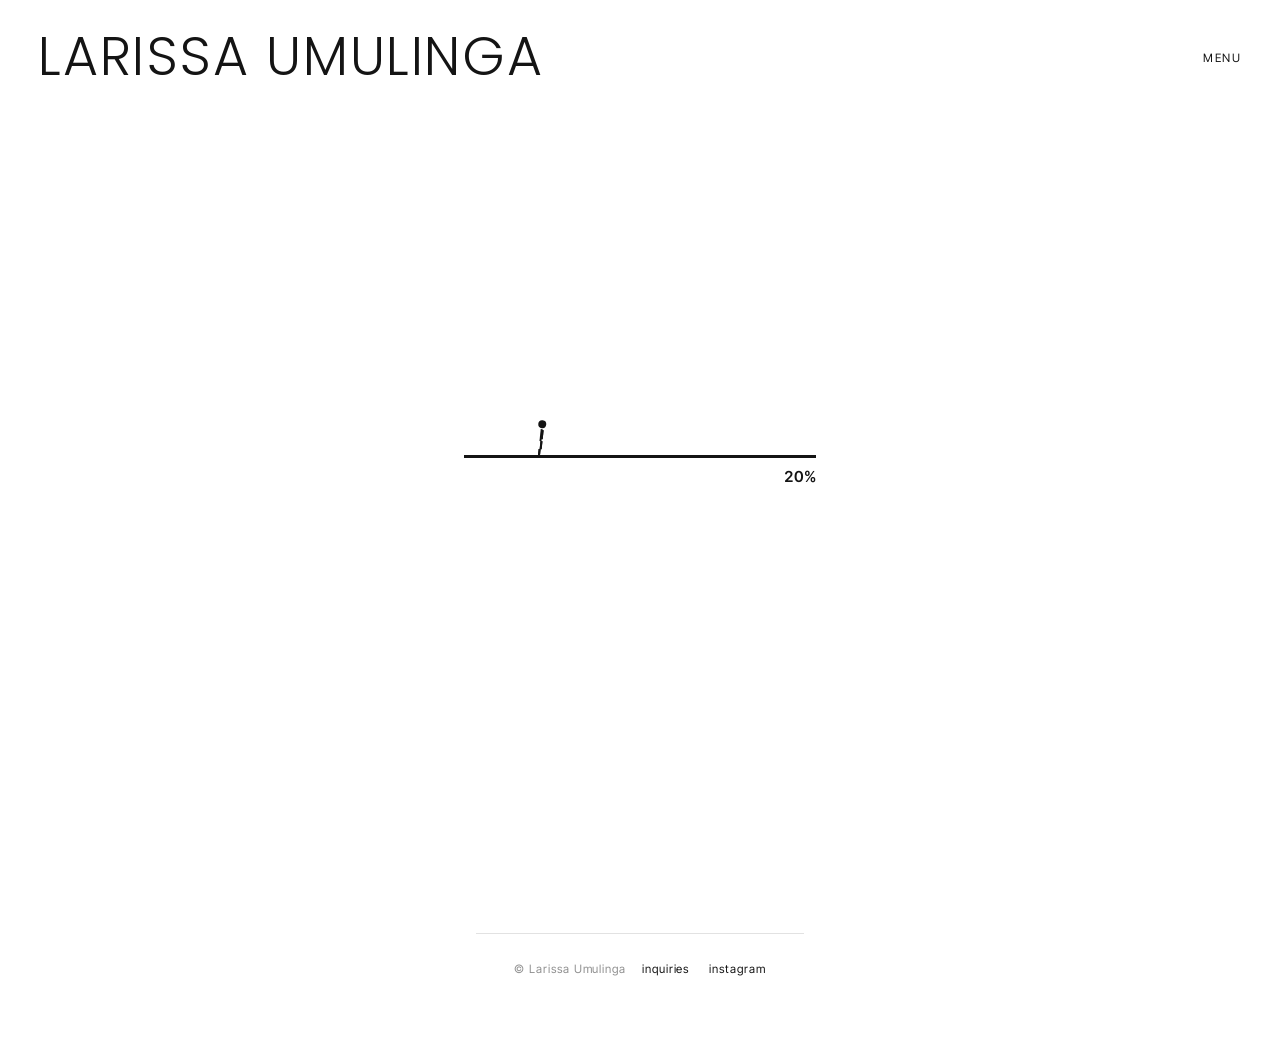
<file: about.html>
<!DOCTYPE html>
<html lang="en">
<head>
  <meta charset="utf-8" />
  <meta name="viewport" content="width=device-width, initial-scale=1" />
  <title>About — Larissa Umulinga</title>
  <meta name="description" content="Seattle-based Rwandan concert photographer. Live music, Afrobeats, the stage." />
  <link rel="preconnect" href="https://fonts.googleapis.com" />
  <link rel="preconnect" href="https://fonts.gstatic.com" crossorigin />
  <link href="https://fonts.googleapis.com/css2?family=Bebas+Neue&family=Instrument+Serif:ital@1&family=Inter+Tight:wght@400;500;600&family=Poppins:wght@300&display=swap" rel="stylesheet" />
  <link rel="stylesheet" href="styles.css" />
</head>
<body data-root="">
  <header class="site-header" id="site-header"></header>
  <nav class="nav-mobile" id="mobile-nav" aria-label="Mobile"></nav>
  <div class="page-wrap has-footer-space">
  <main class="about-block">
    <h1 class="about-title">SEATTLE. RWANDA. THE STAGE.</h1>
    <div class="about-grid">
      <figure class="about-photo">
        <div class="about-photo-frame">
          <img src="img/about/portrait.jpg" alt="Larissa Umulinga portrait" />
        </div>
        <figcaption class="about-aside">Concert photography<br />Afrobeats · festival · live</figcaption>
      </figure>
      <div class="about-body">
        <p><strong>Larissa Umulinga</strong> is a Seattle-based Rwandan photographer specializing in live music and artist portraiture, with a deep focus on African and Afrobeats culture.</p>
        <p>Her live work includes assignments for DukeConcept, Blastfest, and Giants of Africa — Davido, Asake, Tyla, Tiwa Savage, Ruger, Adekunle Gold, Black Sheriff, Ayra Starr, Musa Keys, Simi, Buju. Editorial for The Brooklyn Circus. Cover art for SPICE by Pher and Sweet Afrosexy Summers. Featured in Bubblegum Club.</p>
        <p>This site is the concert-first archive: the pit, the stage light, the nights that hold.</p>
        <div class="about-contact">
          <a class="inquire" href="mailto:umulingalarissa@gmail.com">umulingalarissa@gmail.com</a>
          <a class="ghost" href="https://www.instagram.com/larissaumulinga/" target="_blank" rel="noopener noreferrer">instagram @larissaumulinga</a>
        </div>
      </div>
    </div>
  </main>
  <footer class="site-footer" id="site-footer"></footer>
  </div>
  <script src="site.js"></script>
</body>
</html>
</file>
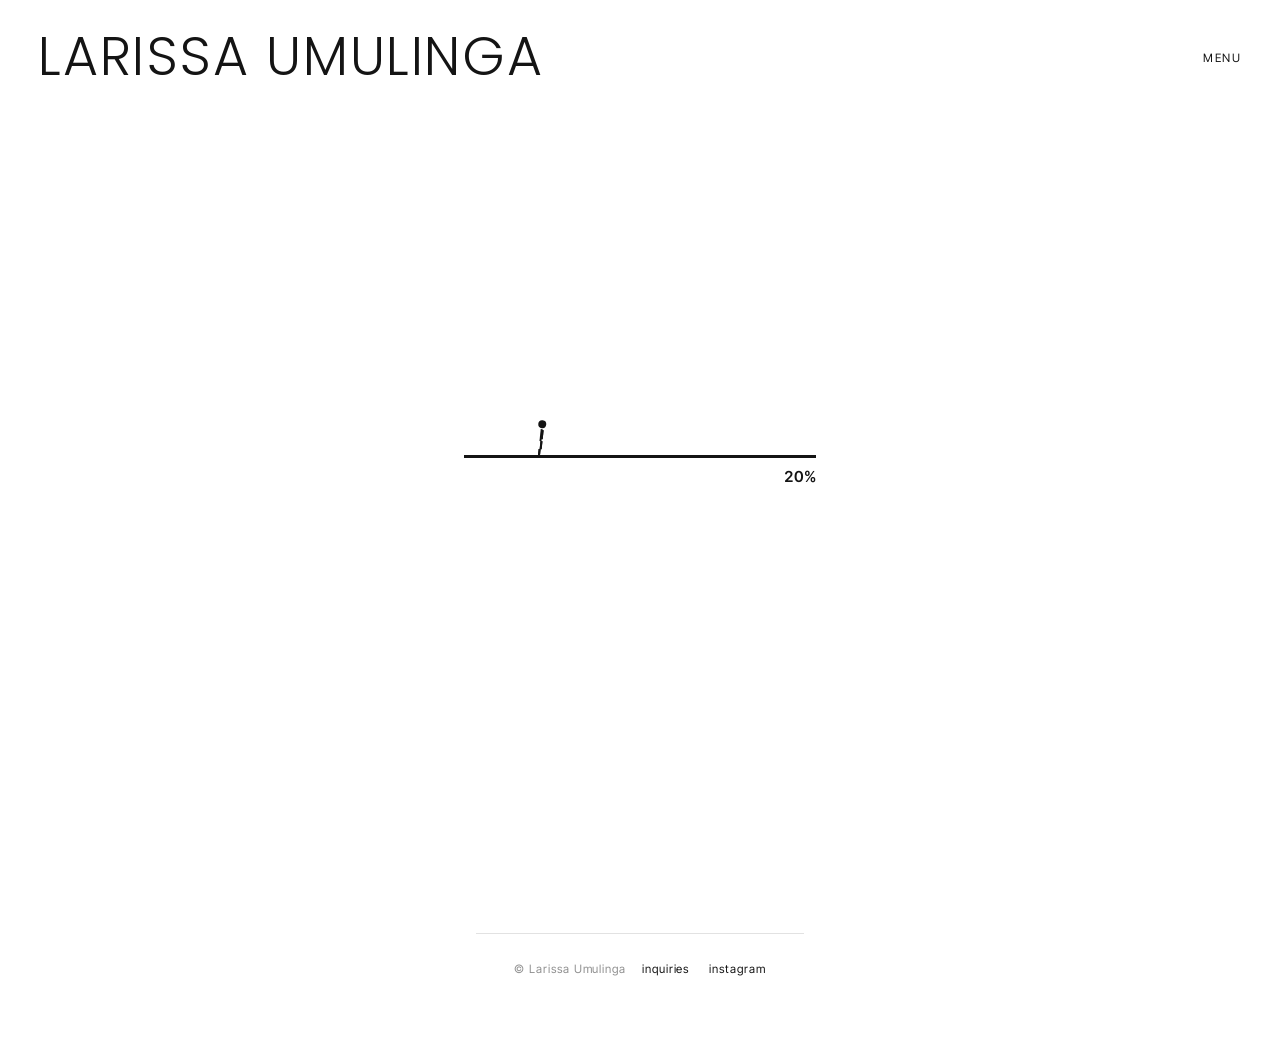
<file: connect.html>
<!DOCTYPE html>
<html lang="en">
<head>
  <meta charset="utf-8" />
  <meta name="viewport" content="width=device-width, initial-scale=1" />
  <title>Connect — Larissa Umulinga</title>
  <meta name="description" content="Seattle-based Rwandan concert photographer. Live music, Afrobeats, the stage. Inquire about a shoot." />
  <link rel="preconnect" href="https://fonts.googleapis.com" />
  <link rel="preconnect" href="https://fonts.gstatic.com" crossorigin />
  <link href="https://fonts.googleapis.com/css2?family=Bebas+Neue&family=Instrument+Serif:ital@1&family=Inter+Tight:wght@400;500;600&family=Poppins:wght@300&display=swap" rel="stylesheet" />
  <link rel="stylesheet" href="styles.css" />
</head>
<body data-root="">
  <header class="site-header" id="site-header"></header>
  <nav class="site-menu" id="site-menu" aria-label="Menu"></nav>
  <div class="page-wrap has-footer-space">
  <main class="about-block">
    <h1 class="about-title">SEATTLE. RWANDA. THE STAGE.</h1>
    <div class="about-grid">
      <figure class="about-photo">
        <div class="about-photo-frame">
          <img src="img/about/portrait.jpg" alt="Larissa Umulinga portrait" />
        </div>
        <figcaption class="about-aside">Concert photography<br />Afrobeats · festival · live</figcaption>
      </figure>
      <div class="about-body">
        <p><strong>Larissa Umulinga</strong> is a Seattle-based Rwandan photographer specializing in live music and artist portraiture, with a deep focus on African and Afrobeats culture.</p>
        <p>Her live work includes assignments for DukeConcept, Blastfest, and Giants of Africa — Davido, Asake, Tyla, Tiwa Savage, Ruger, Adekunle Gold, Black Sheriff, Ayra Starr, Simi, Buju. Editorial for The Brooklyn Circus. Cover art for SPICE by Pher and Sweet Afrosexy Summers. Featured in Bubblegum Club.</p>
        <p>This site is the concert-first archive: the pit, the stage light, the nights that hold.</p>
        <div class="about-contact">
          <a class="inquire" href="mailto:umulingalarissa@gmail.com?subject=Photo%20Inquiry%3A">inquiry — umulingalarissa@gmail.com</a>
          <a class="ghost" href="https://www.instagram.com/larissaumulinga/" target="_blank" rel="noopener noreferrer">instagram @larissaumulinga</a>
        </div>
      </div>
    </div>
  </main>
  <footer class="site-footer" id="site-footer"></footer>
  </div>
  <script src="site.js"></script>
</body>
</html>
</file>
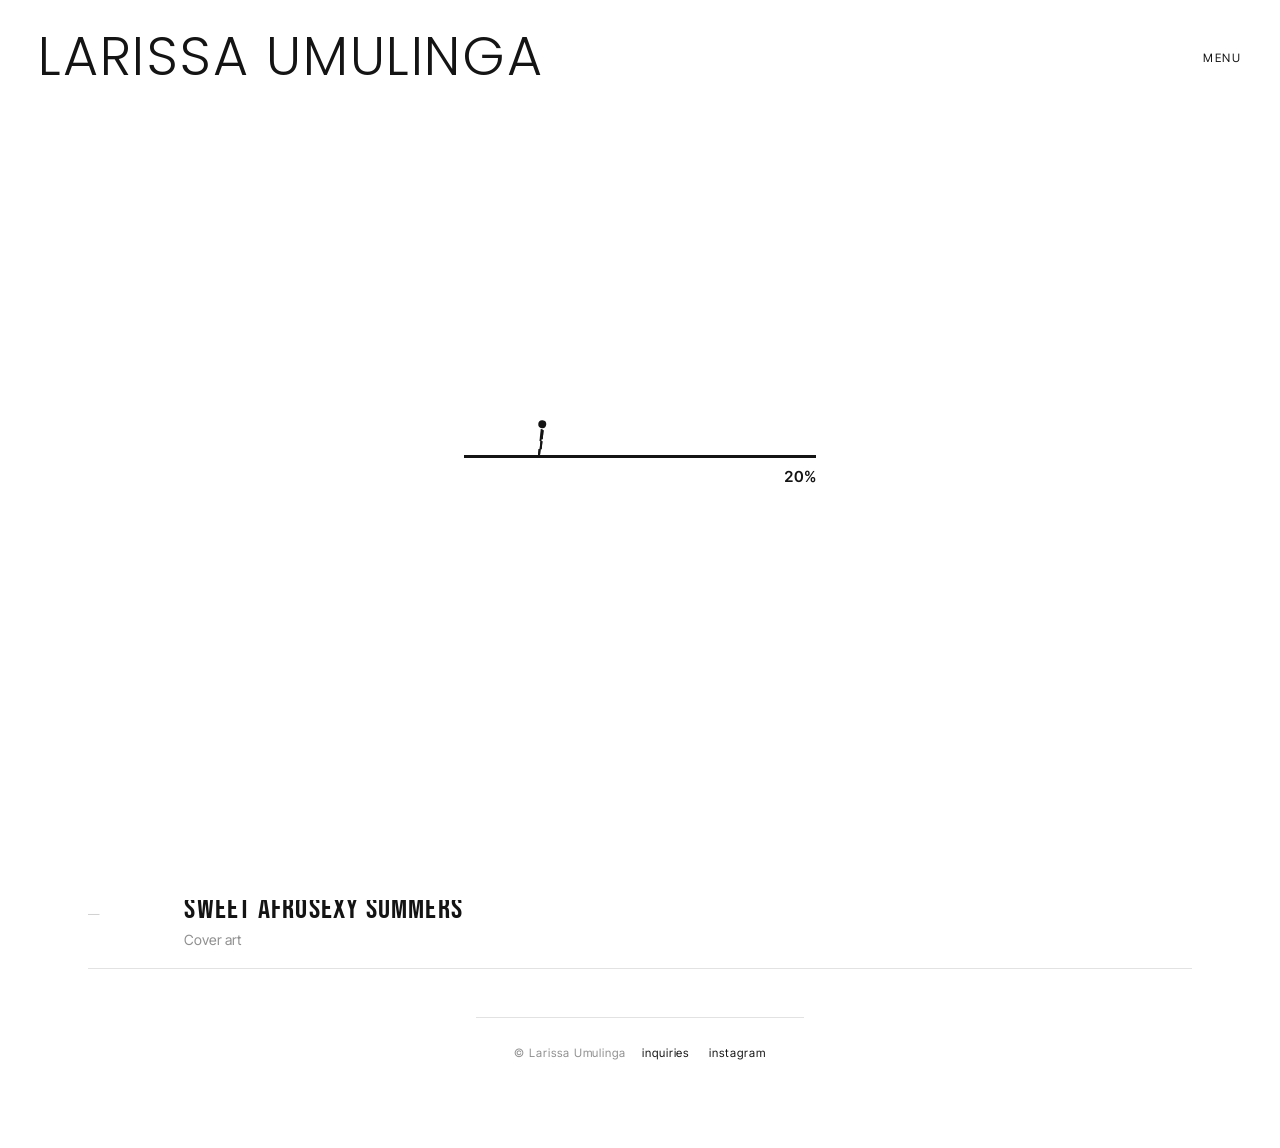
<file: publications.html>
<!DOCTYPE html>
<html lang="en">
<head>
  <meta charset="utf-8" />
  <meta name="viewport" content="width=device-width, initial-scale=1" />
  <title>Curations / Publications — Larissa Umulinga</title>
  <meta name="description" content="Exhibitions curated and participated in, plus selected publications and cover work." />
  <link rel="preconnect" href="https://fonts.googleapis.com" />
  <link rel="preconnect" href="https://fonts.gstatic.com" crossorigin />
  <link href="https://fonts.googleapis.com/css2?family=Bebas+Neue&family=Instrument+Serif:ital@1&family=Inter+Tight:wght@400;500;600&family=Poppins:wght@300&display=swap" rel="stylesheet" />
  <link rel="stylesheet" href="styles.css" />
</head>
<body data-root="">
  <header class="site-header" id="site-header"></header>
  <nav class="site-menu" id="site-menu" aria-label="Menu"></nav>
  <div class="page-wrap has-footer-space">
  <main>
    <header class="page-hero">
      <p class="page-kicker">Off the stage</p>
      <h1 class="page-title">Curations / Publications</h1>
      <p class="page-lede">Exhibitions curated and participated in, plus selected press and cover work. A simple list — easy to grow.</p>
    </header>

    <section class="cv-section" aria-labelledby="curations-h">
      <h2 id="curations-h" class="cv-heading">Curations &amp; exhibitions</h2>
      <ul class="cv-list">
        <li class="cv-row">
          <span class="cv-year">2026</span>
          <div class="cv-main">
            <p class="cv-title">In Your Backyard</p>
            <p class="cv-meta">Curator · Kigali, Rwanda · Jan 2026</p>
          </div>
        </li>
        <li class="cv-row">
          <span class="cv-year">2026</span>
          <div class="cv-main">
            <p class="cv-title"><a href="https://www.xhbt.org/exhibit/colored-girls-for-colored-girls-evolution-of-expression-arte-noir" target="_blank" rel="noopener noreferrer">Colored Girls for Colored Girls — Evolution of Expression</a></p>
            <p class="cv-meta">Exhibiting artist · Arte Noir, Seattle · Aug 19 – Nov 15, 2026</p>
          </div>
        </li>
      </ul>
    </section>

    <section class="cv-section" aria-labelledby="pubs-h">
      <h2 id="pubs-h" class="cv-heading">Publications &amp; covers</h2>
      <ul class="cv-list">
        <li class="cv-row">
          <span class="cv-year">—</span>
          <div class="cv-main">
            <p class="cv-title">Bubblegum Club</p>
            <p class="cv-meta">Feature · concert &amp; cultural photography</p>
          </div>
        </li>
        <li class="cv-row">
          <span class="cv-year">—</span>
          <div class="cv-main">
            <p class="cv-title">SPICE — Pher</p>
            <p class="cv-meta">Spotify cover art</p>
          </div>
        </li>
        <li class="cv-row">
          <span class="cv-year">—</span>
          <div class="cv-main">
            <p class="cv-title">Sweet Afrosexy Summers</p>
            <p class="cv-meta">Cover art</p>
          </div>
        </li>
      </ul>
    </section>
  </main>
  <footer class="site-footer" id="site-footer"></footer>
  </div>
  <script src="site.js"></script>
</body>
</html>
</file>
<file: styles.css>
:root {
  --bg: #fff;
  --sand: #141414; /* ink on white */
  --sand-dim: rgba(20, 20, 20, 0.48);
  --sand-soft: rgba(20, 20, 20, 0.7); /* lighter than full ink — less "bold"-reading titles */
  --sand-mute: rgba(20, 20, 20, 0.22);
  --line: rgba(20, 20, 20, 0.12);
  --accent: #d8c8af; /* warm sand for rare accents */
  --bg-rgb: 255, 255, 255;
  --safe: clamp(1.5rem, 3vw, 2.6rem);
  --header-h: clamp(5.5rem, 9vw, 7.5rem);
  --matte: clamp(0.5in, 5vw, 1in);
  --ease: cubic-bezier(0.4, 0, 0.2, 1);
  --max: 1180px;
}

*, *::before, *::after { box-sizing: border-box; margin: 0; padding: 0; }

html {
  background: var(--bg);
  color: var(--sand);
  -webkit-font-smoothing: antialiased;
  scroll-behavior: smooth;
}

body {
  font-family: "Inter Tight", system-ui, sans-serif;
  background: var(--bg);
  color: var(--sand);
  min-height: 100dvh;
}

a { color: inherit; text-decoration: none; }
button { font: inherit; color: inherit; background: none; border: 0; cursor: pointer; text-align: left; }
:focus-visible { outline: 1px solid var(--sand); outline-offset: 3px; }
img { display: block; max-width: 100%; }
.cover { width: 100%; height: 100%; object-fit: cover; }

/* —— First-load progress bar —— */
/* z-index sits below the header (40) so "LARISSA UMULINGA" stays
   visible top-left the whole time, untouched — this overlay only ever
   covers the rest of the page, never the header. */
.loading-overlay {
  position: fixed;
  inset: 0;
  z-index: 38;
  display: flex;
  align-items: center;
  justify-content: center;
  background: var(--bg);
  transition: background-color 0.15s var(--ease);
}
.loading-overlay.is-leaving {
  background-color: transparent;
  pointer-events: none;
}
.loading-box { width: min(22rem, 78vw); text-align: center; }
.loading-track {
  position: relative;
  height: 2.75rem;
  border-bottom: 3px solid var(--sand);
  transition: opacity 0.15s var(--ease);
}
/* A little stick figure walks the track from 0 to 100% instead of a
   bar filling. left is set in px by setProgress() in site.js (not a
   CSS %, which — given the figure's real width — would run it off
   both ends of the track) so it starts flush at the road's beginning
   and ends flush at the road's end. Its transition duration/timing is
   also set from there (figure.style.transition), matching the step
   interval exactly so consecutive moves never pause between steps —
   not set here, to keep that one source of truth. transform-origin:
   bottom + a static forward tilt pivots the lean from the feet (where
   it's anchored) rather than the center, which is what actually reads
   as walking forward into the direction of travel instead of
   ambiguous/backward. */
.loading-figure {
  position: absolute;
  bottom: 0;
  left: 0;
  width: 0.9rem;
  height: 2.2rem;
  transform-origin: bottom center;
  transform: rotate(6deg);
}
/* Torso stays static (no sway) — at this size, one more independently
   animating part on top of four limb joints read as jittery rather
   than connected motion. Just the lean above, plus the legs/arms. */
.fig-torso { position: absolute; inset: 0; }
.fig-head {
  position: absolute;
  top: 0;
  left: 50%;
  width: 0.5rem;
  height: 0.5rem;
  margin-left: -0.25rem;
  border-radius: 50%;
  background: var(--sand);
}
.fig-body {
  position: absolute;
  top: 0.55rem;
  left: 50%;
  width: 2px;
  height: 0.75rem;
  margin-left: -1px;
  background: var(--sand);
}
.fig-arm,
.fig-thigh {
  position: absolute;
  left: 50%;
  width: 2px;
  background: var(--sand);
  transform-origin: top center;
}
.fig-arm { top: 0.65rem; height: 0.55rem; }
.fig-thigh { top: 1.3rem; height: 0.5rem; }
/* Shin pivots at the knee — nested inside the thigh, so it inherits
   the thigh's own rotation (hip) plus its own independent bend. */
.fig-shin {
  position: absolute;
  top: 0.5rem;
  left: -1px;
  width: 2px;
  height: 0.5rem;
  background: var(--sand);
  transform-origin: top center;
}
/* Walking cadence — opposite-phase arm/leg pairs (contralateral, same
   as natural gait), unhurried, with a modest knee bend each stride to
   clear the ground. */
.fig-arm-l,
.fig-thigh-r { animation: fig-swing-a 0.7s ease-in-out infinite; }
.fig-arm-r,
.fig-thigh-l { animation: fig-swing-b 0.7s ease-in-out infinite; }
.fig-thigh-r .fig-shin { animation: fig-knee-a 0.7s ease-in-out infinite; }
.fig-thigh-l .fig-shin { animation: fig-knee-b 0.7s ease-in-out infinite; }
@keyframes fig-swing-a {
  0%, 100% { transform: rotate(20deg); }
  50% { transform: rotate(-20deg); }
}
@keyframes fig-swing-b {
  0%, 100% { transform: rotate(-20deg); }
  50% { transform: rotate(20deg); }
}
/* Knee stays ~straight through stance (early cycle, weight-bearing),
   bends gently to clear the ground mid-swing, straightens again as the
   foot plants ahead for the next stride — fewer, evenly-spaced stops
   and a smaller bend than earlier, which was reading as jittery rather
   than a clean step at this size. */
@keyframes fig-knee-a {
  0%, 100% { transform: rotate(0deg); }
  50% { transform: rotate(-22deg); }
}
@keyframes fig-knee-b {
  0%, 100% { transform: rotate(-22deg); }
  50% { transform: rotate(0deg); }
}
/* Finish line: every limb freezes to a neutral standing pose —
   triggered right as the figure reaches 100%, just before the screen
   clears. Stands still, no wave, no further motion. */
.loading-figure.is-still .fig-thigh,
.loading-figure.is-still .fig-shin,
.loading-figure.is-still .fig-arm-l,
.loading-figure.is-still .fig-arm-r {
  animation: none;
  transform: rotate(0deg);
}
.loading-pct {
  margin-top: 0.6rem;
  text-align: right;
  font-family: "Inter Tight", system-ui, sans-serif;
  font-weight: 600;
  font-size: 0.95rem;
  font-variant-numeric: tabular-nums;
  color: var(--sand);
  transition: opacity 0.15s var(--ease);
}
.loading-overlay.is-leaving .loading-track,
.loading-overlay.is-leaving .loading-pct {
  opacity: 0;
}

/* —— Header —— */
.site-header {
  position: fixed;
  inset: 0 0 auto;
  z-index: 40;
  display: flex;
  align-items: center;
  justify-content: space-between;
  height: var(--header-h);
  padding: 0 var(--safe);
  background: transparent;
}

.brand {
  font-family: "Poppins", sans-serif;
  font-weight: 300;
  font-size: clamp(2.2rem, 4.2vw, 4.4rem);
  line-height: 1.05;
  letter-spacing: 0.03em;
  text-transform: uppercase;
  z-index: 2;
}
.brand:hover { opacity: 0.7; }

.menu-toggle {
  font-size: 0.72rem;
  letter-spacing: 0.14em;
  text-transform: uppercase;
  z-index: 3;
}

/* The only nav on the site — one "menu" button, every page, every
   screen size, opening this same full-screen panel. */
.site-menu {
  display: none;
  position: fixed;
  inset: 0;
  z-index: 35;
  background: rgba(255,255,255,0.98);
  padding: calc(var(--header-h) + 1.5rem) var(--safe) 2rem;
  flex-direction: column;
}
.site-menu.is-open { display: flex; }
.site-menu a {
  display: block;
  font-family: "Bebas Neue", sans-serif;
  font-size: clamp(2.4rem, 10vw, 4.2rem);
  letter-spacing: 0.04em;
  line-height: 1.05;
  padding: 0.2rem 0;
  color: var(--sand-mute);
  transition: color 0.25s var(--ease);
}
.site-menu a:hover,
.site-menu a.is-active { color: var(--sand); }

body.menu-open { overflow: hidden; }

/* —— Footer —— */
.site-footer {
  max-width: var(--max);
  margin: 0 auto;
  padding: 1.75rem var(--safe) 2.5rem;
  border-top: 1px solid var(--line);
  display: flex;
  justify-content: space-between;
  align-items: center;
  gap: 1rem;
  font-size: 0.72rem;
  letter-spacing: 0.08em;
}
.site-footer .left { color: var(--sand-dim); }
.site-footer .right { text-align: right; display: flex; gap: 1.25rem; justify-content: flex-end; }
.site-footer a:hover { opacity: 0.75; }

.page-wrap { padding-bottom: 3rem; }
.page-wrap.has-footer-space { min-height: 100dvh; display: flex; flex-direction: column; }
.page-wrap.has-footer-space > main { flex: 1; }

/* —— Inner page chrome —— */
.page-hero {
  padding: calc(var(--header-h) + 2.5rem) var(--safe) 2rem;
  max-width: var(--max);
  margin: 0 auto;
}
.page-kicker {
  font-size: 0.65rem;
  letter-spacing: 0.2em;
  text-transform: uppercase;
  color: var(--sand-dim);
  margin-bottom: 0.85rem;
}
.page-title {
  font-family: "Bebas Neue", sans-serif;
  font-size: clamp(3rem, 8vw, 5.5rem);
  letter-spacing: 0.04em;
  line-height: 0.92;
}
.page-lede {
  margin-top: 1rem;
  max-width: 34rem;
  font-family: "Instrument Serif", Georgia, serif;
  font-style: italic;
  font-size: 1.2rem;
  color: var(--sand-dim);
  line-height: 1.45;
}


/* —— Filter bar (landing page, Photo / All / Concert / Editorial) —— */
.filter-bar {
  max-width: var(--max);
  margin: 0 auto;
  padding: calc(var(--header-h) + 2rem) var(--safe) 0;
  display: flex;
  flex-direction: column;
  align-items: center;
  text-align: center;
  gap: 0.6rem;
}
.filter-label {
  font-family: "Instrument Serif", Georgia, serif;
  font-size: 1.05rem;
  color: var(--sand-dim);
}
.filter-label em { font-style: italic; }
.filter-tabs {
  display: flex;
  justify-content: center;
  flex-wrap: wrap;
  gap: 1.75rem;
}
.filter-tab {
  font-family: "Bebas Neue", sans-serif;
  font-size: 0.95rem;
  letter-spacing: 0.08em;
  text-transform: uppercase;
  color: var(--sand-dim);
  background: none;
  border: none;
  padding: 0.15rem 0;
  cursor: pointer;
  transition: color 0.25s var(--ease);
}
.filter-tab:hover { color: var(--sand); }
.filter-tab.is-active { color: var(--sand); }

/* —— Scatter grid (landing page) —— */
.scatter-grid {
  max-width: var(--max);
  margin: 0 auto;
  padding: 1.5rem var(--safe) 4rem;
  display: grid;
  grid-template-columns: repeat(4, 1fr);
  gap: 2.5rem 1.5rem;
}
.scatter-cell {
  position: relative;
  display: block;
  aspect-ratio: 3 / 4;
  /* don't let the long-press-to-preview gesture trigger iOS's copy/
     open-in-new-tab callout or a text-selection highlight */
  -webkit-touch-callout: none;
  -webkit-user-select: none;
  user-select: none;
}
.scatter-photo {
  position: relative;
  display: block;
  width: 100%;
  height: 100%;
  overflow: hidden;
  background: #f2f2f2;
  transition: transform 0.6s var(--ease);
}
.scatter-cell:hover .scatter-photo,
.scatter-cell:focus-visible .scatter-photo { transform: scale(1.03); }
/* Two stacked layers, not one — crossfading opacity on a single <img>
   would flash the background between photos. "base" is always fully
   opaque; "top" loads the next photo and fades in directly over it, a
   true blend between the two photos with nothing showing through. */
.scatter-photo img.layer {
  position: absolute;
  inset: 0;
  width: 100%;
  height: 100%;
  object-fit: cover;
}
.scatter-photo img.layer.top {
  opacity: 0;
  transition: opacity 0.6s var(--ease);
}

/* One shared set of corner brackets (appended to <body>, not per photo)
   that glides between whichever photo is hovered — see positionFrame()
   in site.js. Absolute (document-relative), not fixed, so they scroll
   along with the page instead of staying put in the viewport while the
   photo they're framing scrolls away underneath them. */
.scatter-corner {
  position: absolute;
  top: 0;
  left: 0;
  width: 1.5rem;
  height: 1.5rem;
  border: 3px solid #000;
  pointer-events: none;
  opacity: 0;
  z-index: 50;
  transition: transform 0.55s cubic-bezier(0.16, 0.84, 0.3, 1), opacity 0.2s var(--ease);
}
.scatter-corner.is-visible { opacity: 1; }
.scatter-corner.tl { border-right: 0; border-bottom: 0; }
.scatter-corner.tr { border-left: 0; border-bottom: 0; }
.scatter-corner.bl { border-right: 0; border-top: 0; }
.scatter-corner.br { border-left: 0; border-top: 0; }

.scatter-label {
  display: flex;
  flex-direction: column;
  align-items: flex-start;
  justify-content: center;
  gap: 0.5rem;
}
.scatter-label .count {
  font-family: "Instrument Serif", Georgia, serif;
  font-style: italic;
  font-size: 0.8rem;
  color: var(--sand-dim);
  min-height: 1.2em;
}
.scatter-label .label-text {
  font-family: "Bebas Neue", sans-serif;
  font-size: 2.1rem;
  letter-spacing: 0.06em;
  text-transform: uppercase;
  min-height: 1.1em;
  transition: opacity 0.2s var(--ease);
}

/* —— Artist project page (full-bleed filmstrip carousel) —— */
.carousel {
  position: relative;
  height: 100dvh;
  overflow: hidden;
}
.carousel-frame {
  position: absolute;
  /* as little reserved space as the header + (now smaller) thumbnail
     strip need — object-fit: contain means the photo's rendered size
     is driven by this box's height, so trimming the margins here is
     what actually makes the photo itself appear bigger */
  inset: calc(var(--header-h) + 0.75rem) 0 4.5rem;
  background: var(--bg);
  overflow: hidden;
}
/* A horizontally scrolling filmstrip — several photos visible at once,
   peeking past the viewport edges, snapping smoothly from one to the
   next rather than hard-cutting between single images. */
.carousel-track {
  display: flex;
  align-items: center;
  height: 100%;
  overflow-x: auto;
  overflow-y: hidden;
  scroll-snap-type: x mandatory;
  scroll-behavior: smooth;
  -webkit-overflow-scrolling: touch;
  scrollbar-width: none;
  cursor: ns-resize;
}
.carousel-track::-webkit-scrollbar { display: none; }

/* Only the current photo is ever visible — each slide is exactly one
   frame wide, so sliding to the next/previous one swaps the whole view
   rather than revealing neighboring photos at the sides. */
.carousel-slide {
  flex: 0 0 100%;
  width: 100%;
  height: 100%;
  display: flex;
  align-items: center;
  justify-content: center;
  scroll-snap-align: center;
  scroll-snap-stop: always;
}
.carousel-slide img {
  max-width: 100%;
  max-height: 100%;
  width: auto;
  height: auto;
  object-fit: contain;
  display: block;
}

/* The filmstrip's last "slide" — closes out a project by introducing
   the next one, instead of just stopping dead at the last photo. */
.carousel-slide.next-up {
  justify-content: center;
  gap: clamp(1.5rem, 4vw, 3rem);
  padding: 0 var(--safe);
  text-decoration: none;
  color: inherit;
  max-width: var(--max);
  margin: 0 auto;
}
.next-up-photo {
  flex: none;
  width: clamp(9rem, 22vw, 16rem);
  aspect-ratio: 3 / 4;
  overflow: hidden;
  background: #f2f2f2;
}
.next-up-photo img {
  width: 100%;
  height: 100%;
  object-fit: cover;
  transition: transform 0.6s var(--ease);
}
.next-up:hover .next-up-photo img { transform: scale(1.04); }
.next-up-copy { max-width: 26rem; }
.next-up-label {
  font-size: 0.65rem;
  letter-spacing: 0.2em;
  text-transform: uppercase;
  color: var(--sand-dim);
  margin-bottom: 0.6rem;
}
.next-up-credit {
  font-family: "Instrument Serif", Georgia, serif;
  font-style: italic;
  font-size: 1.1rem;
  color: var(--sand-dim);
}
.next-up-name {
  margin-top: 0.3rem;
  font-family: "Bebas Neue", sans-serif;
  font-size: clamp(2.2rem, 6vw, 4rem);
  letter-spacing: 0.03em;
  line-height: 0.95;
  text-transform: uppercase;
}
.next-up-cta {
  margin-top: 1.25rem;
  font-size: 0.7rem;
  letter-spacing: 0.14em;
  text-transform: uppercase;
  color: var(--sand-dim);
  display: inline-flex;
  align-items: center;
  gap: 0.5rem;
  transition: color 0.2s var(--ease);
}
.next-up:hover .next-up-cta { color: var(--sand); }
.next-up-cta span {
  display: inline-block;
  width: 1.5rem;
  height: 1px;
  background: currentColor;
}

/* A compact, centered row below the photo — narrower than the full
   width so it doesn't compete with the photo above it. */
.carousel-strip {
  position: absolute;
  left: 50%;
  bottom: 1rem;
  transform: translateX(-50%);
  z-index: 3;
  display: flex;
  justify-content: center;
  gap: 0.4rem;
  max-width: min(32rem, calc(100% - 2 * var(--safe)));
  overflow-x: auto;
  padding: 0.25rem;
}
.carousel-strip button {
  flex: none;
  width: 3rem;
  height: 3rem;
  padding: 0;
  overflow: hidden;
  border: 2px solid transparent;
  opacity: 0.6;
  cursor: pointer;
  transition: opacity 0.2s var(--ease), border-color 0.2s var(--ease);
}
.carousel-strip button img {
  width: 100%;
  height: 100%;
  object-fit: cover;
}
.carousel-strip button:hover { opacity: 0.9; }
.carousel-strip button.is-active {
  opacity: 1;
  border-color: var(--sand);
}

.artist-nav {
  max-width: var(--max);
  margin: 0 auto;
  padding: 0 var(--safe) 2rem;
  display: flex;
  justify-content: space-between;
  gap: 1rem;
  font-size: 0.72rem;
  letter-spacing: 0.1em;
  text-transform: uppercase;
  color: var(--sand-dim);
  border-top: 1px solid var(--line);
  padding-top: 1.5rem;
}
.artist-nav a:hover { color: var(--sand); }

/* —— Publications —— */
.pub-list {
  max-width: var(--max);
  margin: 0 auto;
  padding: 0.5rem var(--safe) 3rem;
  display: flex;
  flex-direction: column;
  gap: 0;
}
.pub-item {
  display: grid;
  grid-template-columns: minmax(0, 1.1fr) minmax(0, 0.9fr);
  gap: 2.5rem;
  align-items: center;
  padding: 2.5rem 0;
  border-top: 1px solid var(--line);
}
.pub-item:last-child { border-bottom: 1px solid var(--line); }
.pub-label {
  font-size: 0.62rem;
  letter-spacing: 0.18em;
  text-transform: uppercase;
  color: var(--sand-mute);
  margin-bottom: 0.75rem;
}
.pub-title {
  font-family: "Bebas Neue", sans-serif;
  font-size: clamp(2rem, 4vw, 3rem);
  letter-spacing: 0.04em;
  line-height: 1;
  margin-bottom: 0.85rem;
}
.pub-body {
  font-size: 0.95rem;
  line-height: 1.65;
  color: var(--sand-dim);
  max-width: 32rem;
}
.pub-body p + p { margin-top: 0.85rem; }
.pub-visual {
  position: relative;
  overflow: hidden;
  background: #f2f2f2;
  aspect-ratio: 4 / 5;
}
.pub-visual img {
  width: 100%;
  height: 100%;
  object-fit: cover;
}
.pub-link {
  display: inline-block;
  margin-top: 1.25rem;
  font-size: 0.68rem;
  letter-spacing: 0.14em;
  text-transform: uppercase;
  border-bottom: 1px solid var(--line);
  padding-bottom: 2px;
}
.pub-link:hover { border-color: var(--sand); }


/* —— Curations / publications (simple list) —— */
.cv-section {
  max-width: var(--max);
  margin: 0 auto;
  padding: 0 var(--safe) 3rem;
}
.cv-heading {
  font-size: 0.65rem;
  letter-spacing: 0.2em;
  text-transform: uppercase;
  color: var(--sand-dim);
  margin-bottom: 1.25rem;
  padding-bottom: 0.75rem;
  border-bottom: 1px solid var(--line);
}
.cv-list {
  list-style: none;
  display: flex;
  flex-direction: column;
  gap: 0;
}
.cv-row {
  display: grid;
  grid-template-columns: 4.5rem minmax(0, 1fr);
  gap: 1rem 1.5rem;
  padding: 1.1rem 0;
  border-bottom: 1px solid var(--line);
  align-items: baseline;
}
.cv-year {
  font-size: 0.72rem;
  letter-spacing: 0.08em;
  color: var(--sand-mute);
  font-variant-numeric: tabular-nums;
}
.cv-title a { border-bottom: 1px solid transparent; }
.cv-title a:hover { border-bottom-color: currentColor; }
.cv-title {
  font-family: "Bebas Neue", sans-serif;
  font-size: clamp(1.45rem, 3vw, 1.9rem);
  letter-spacing: 0.04em;
  line-height: 1.05;
  margin-bottom: 0.25rem;
}
.cv-meta {
  font-size: 0.88rem;
  line-height: 1.45;
  color: var(--sand-dim);
}
@media (max-width: 640px) {
  .cv-row {
    grid-template-columns: 3.25rem minmax(0, 1fr);
    gap: 0.75rem 1rem;
  }
}

/* —— About —— */
.about-block {
  max-width: var(--max);
  margin: 0 auto;
  padding: calc(var(--header-h) + 3rem) var(--safe) 3rem;
}
.about-title {
  font-family: "Bebas Neue", sans-serif;
  font-size: clamp(1.8rem, 5vw, 4.2rem);
  letter-spacing: 0.02em;
  line-height: 1.05;
  margin-bottom: 2.5rem;
}
.about-grid {
  display: grid;
  grid-template-columns: minmax(0, 0.9fr) minmax(0, 1.1fr);
  gap: 3rem;
  align-items: stretch;
  /* floor under the row height so the photo gets more room than the
     text alone would give it, cutting down on the crop */
  min-height: clamp(30rem, 48vw, 44rem);
}
.about-photo {
  display: flex;
  flex-direction: column;
  height: 100%;
  min-height: 0;
}
/* The image is taken out of flow (absolute) so it can never influence
   this row's height — only .about-body's text does. The frame then
   just fills whatever space is left after the caption, and the image
   crops to fill the frame exactly. */
.about-photo-frame {
  position: relative;
  flex: 1;
  min-height: 0;
}
.about-photo-frame img {
  position: absolute;
  inset: 0;
  width: 100%;
  height: 100%;
  object-fit: cover;
  object-position: center 22%;
  background: #f2f2f2;
}
.about-aside {
  font-size: 0.65rem;
  letter-spacing: 0.18em;
  text-transform: uppercase;
  color: var(--sand-dim);
  padding-top: 0.75rem;
}
.about-body {
  font-size: 1.05rem;
  line-height: 1.7;
  color: var(--sand-dim);
  max-width: 36rem;
}
.about-body p + p { margin-top: 1.1rem; }
.about-body strong { color: var(--sand); font-weight: 500; }
.about-contact {
  margin-top: 2.25rem;
  display: flex;
  flex-wrap: wrap;
  gap: 1rem 1.75rem;
  align-items: center;
}
.inquire {
  display: inline-block;
  border: 1px solid var(--sand-dim);
  padding: 0.65rem 1.15rem;
  letter-spacing: 0.12em;
  text-transform: uppercase;
  font-size: 0.68rem;
  transition: border-color 0.25s, background 0.25s, color 0.25s;
}
.inquire:hover {
  border-color: var(--sand);
  background: var(--sand);
  color: #fff;
}
.about-contact .ghost {
  font-size: 0.72rem;
  letter-spacing: 0.1em;
  text-transform: uppercase;
  color: var(--sand-dim);
  border-bottom: 1px solid var(--line);
  padding-bottom: 2px;
}
.about-contact .ghost:hover { color: var(--sand); border-color: var(--sand); }


/* —— Quiet sitemap (projects.html fallback) —— */
.sitemap-list {
  max-width: var(--max);
  margin: 0 auto 2rem;
  padding: 0 var(--safe);
  list-style: none;
  counter-reset: work;
}
.sitemap-list li {
  counter-increment: work;
  padding: 0.85rem 0;
  border-bottom: 1px solid var(--line);
  font-size: 0.95rem;
  letter-spacing: 0.02em;
  color: var(--sand-dim);
}
.sitemap-list li::before {
  content: counter(work, decimal-leading-zero);
  display: inline-block;
  width: 2.2rem;
  font-size: 0.68rem;
  letter-spacing: 0.12em;
  color: var(--sand-mute);
  margin-right: 0.85rem;
  font-variant-numeric: tabular-nums;
}
.sitemap-list a {
  font-family: "Bebas Neue", sans-serif;
  font-size: 1.55rem;
  letter-spacing: 0.04em;
  margin-right: 0.5rem;
}
.sitemap-list a:hover { color: var(--sand); }

/* —— Responsive —— */
@media (max-width: 960px) {
  /* Its own snap point, not just padding to clear the header — without
     this, mandatory snap below has nowhere valid to rest at the top
     and forces the scroll straight to the first photo instead. */
  .filter-bar { padding: calc(var(--header-h) + 1.5rem) var(--safe) 0; scroll-snap-align: start; }
  .filter-tabs { gap: 1.1rem; }

  /* One photo per screen on mobile — snap-scrolling instead of a grid
     of small tiles, so a swipe always lands on exactly the next photo
     filling the screen, never half-showing two at once.

     This scrolls its own dedicated container (.page-wrap), not the
     document itself. Snapping the root scroller (body, or body+html)
     was tried first and both have real bugs on iOS: html+body together
     flips the whole page 180deg during the rubber-band bounce, and
     body alone still let a fast swipe rest in between two photos. A
     plain overflow:auto element is the well-tested path instead — it's
     the same pattern already used for the project carousel's
     horizontal swipe (.carousel-track) with no such issues.
     body.photo-page is only set on index.html, so no other page is
     restructured by this. */
  body.photo-page { height: 100dvh; overflow: hidden; }
  body.photo-page .page-wrap {
    height: 100%;
    padding-bottom: 0;
    overflow-y: auto;
    /* mandatory — proximity was tried to keep the filter bar reachable
       (mandatory with no snap point at the top was auto-scrolling past
       it on load), but proximity doesn't guarantee a snap at all, so a
       swipe could rest halfway between two photos again. The actual
       fix for both bugs at once: give the filter bar its own snap
       point too (below), so mandatory always has somewhere valid to
       rest at the top instead of being forced to evict to the first
       photo — and every swipe between photos still lands exactly on
       one, never in between. */
    scroll-snap-type: y mandatory;
    -webkit-overflow-scrolling: touch;
  }
  .scatter-grid {
    grid-template-columns: 1fr;
    gap: 0;
    /* No top padding here — the filter bar directly above it already
       clears the fixed header with its own top padding; adding header-h
       again would just leave a blank gap before the first photo. */
    padding: 0;
  }
  .scatter-cell {
    scroll-snap-align: start;
    /* Never let a fast flick skip past a photo without snapping to it
       — without this, some mobile browsers let a hard swipe sail past
       a snap point, landing half between two photos. */
    scroll-snap-stop: always;
    aspect-ratio: auto;
    /* 100vh first as a fallback for browsers that don't support dvh
       (treated as invalid and ignored, so vh stands); 100dvh then
       overrides it where the dynamic viewport unit is supported, to
       account for a mobile browser's address bar showing/hiding. */
    height: 100vh;
    height: 100dvh;
  }
  /* The lean-in zoom on :hover is a desktop mouse affordance, but iOS
     approximates :hover on a touch-and-hold too — so a mobile long-
     press was zooming the photo in (and visibly softening it) on top
     of the slideshow rotation. The rotation itself only ever swaps
     which photo is showing, never scales it; this just stops the zoom
     from riding along with it on mobile. */
  .scatter-cell:hover .scatter-photo,
  .scatter-cell:focus-visible .scatter-photo { transform: none; }
  /* The label cell only ever fills in on hover/long-press, neither of
     which a swipe-through mobile feed has — rather than a separate
     blank slide, each photo gets its own project title overlaid
     directly in the bottom-left corner instead. */
  .scatter-label { display: none; }
  .scatter-cell::before {
    content: "";
    position: absolute;
    left: 0; right: 0; bottom: 0;
    height: 38%;
    background: linear-gradient(to top, rgba(0, 0, 0, 0.78), rgba(0, 0, 0, 0));
    pointer-events: none;
    /* .scatter-photo is a later DOM child with the same auto z-index,
       so without this the gradient (an earlier ::before) would paint
       underneath the opaque photo and never actually show. */
    z-index: 1;
  }
  .scatter-cell::after {
    content: attr(data-name);
    position: absolute;
    left: 1.25rem;
    right: 1.25rem;
    bottom: 1.25rem;
    z-index: 1;
    font-family: "Bebas Neue", sans-serif;
    font-size: 1.9rem;
    letter-spacing: 0.03em;
    color: #fff;
  }

  .carousel-slide.next-up { flex-direction: column; text-align: center; gap: 1.25rem; }
  .next-up-photo { width: clamp(8rem, 40vw, 11rem); }

  .pub-item { grid-template-columns: 1fr; gap: 1.25rem; }
  .pub-visual { max-width: 22rem; }
  .about-grid { grid-template-columns: 1fr; gap: 1.5rem; min-height: 0; }
  .about-photo { height: auto; }
  .about-photo-frame { flex: none; aspect-ratio: 3 / 4; }

  .site-footer {
    flex-direction: column;
    text-align: center;
    gap: 0.75rem;
  }
  .site-footer .right { justify-content: center; text-align: center; }
  .site-footer .left { text-align: center; }
}
</file>
